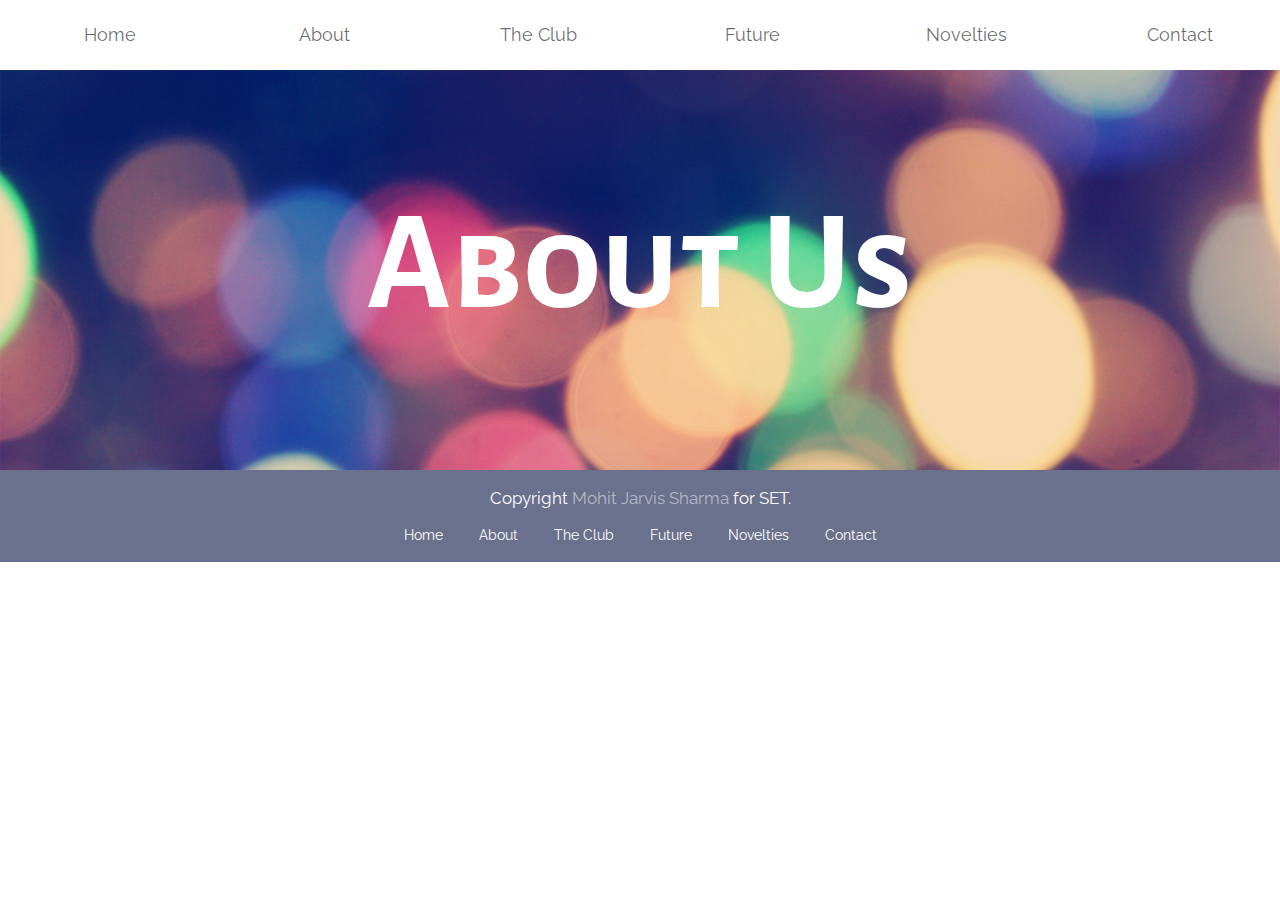
<file: about.html>
<!DOCTYPE html>
<html>
<head>
	<title>SET</title>
	<link rel="stylesheet" type="text/css" href="index.css" />
	<link href='https://fonts.googleapis.com/css?family=Raleway|Lato|Muli|Orbitron|Quicksand|Source+Code+Pro|Armata' rel='stylesheet' type='text/css'>
	<link href='https://fonts.googleapis.com/css?family=Ubuntu:400,300|Monda|Maven+Pro|Alegreya+Sans+SC' rel='stylesheet' type='text/css'>

</head>
<body>

<div id="nav">
<center>
	<ul id="nav">
		<a id="nav" href="index.html">
			<li id="nav">Home</li>
		</a>
		<a id="nav" href="about.html">
			<li id="nav">About</li>
		</a>

		<a id="nav" href="club.html">
			<li id="nav">The Club</li>
		</a>

		<a id="nav" href="future.html">
			<li id="nav">Future</li>
		</a>

		<a id="nav" href="novel.html">
			<li id="nav">Novelties</li>
		</a>

		<a id="nav" href="contact.html">
			<li id="nav">Contact</li>
		</a>
	</ul>
	</center>
</div>

<div id="abhead">
	<h1>About Us</h1>
</div>

<div id="footer">
<br>
	<p>Copyright <a href="https://www.facebook.com/mohitmsm" target="_blank">Mohit Jarvis Sharma</a> for SET.</p>
	<br>
	<ul>
		<li>
			<a href="index.html">Home</a> &nbsp &nbsp &nbsp &nbsp 
		</li>
		<li>
			<a href="about.html">About</a> &nbsp &nbsp &nbsp &nbsp 
		</li>
		<li>
			<a href="club.html">The Club</a> &nbsp &nbsp &nbsp &nbsp 
		</li>
		<li>
			<a href="future.html">Future</a> &nbsp &nbsp &nbsp &nbsp 
		</li>
		<li>
			<a href="novel.html">Novelties</a> &nbsp &nbsp &nbsp &nbsp 
		</li>
		<li>
			<a href="contact.html">Contact</a>
		</li>
	</ul>
	<br>
</div>
</body>
</html>
</file>
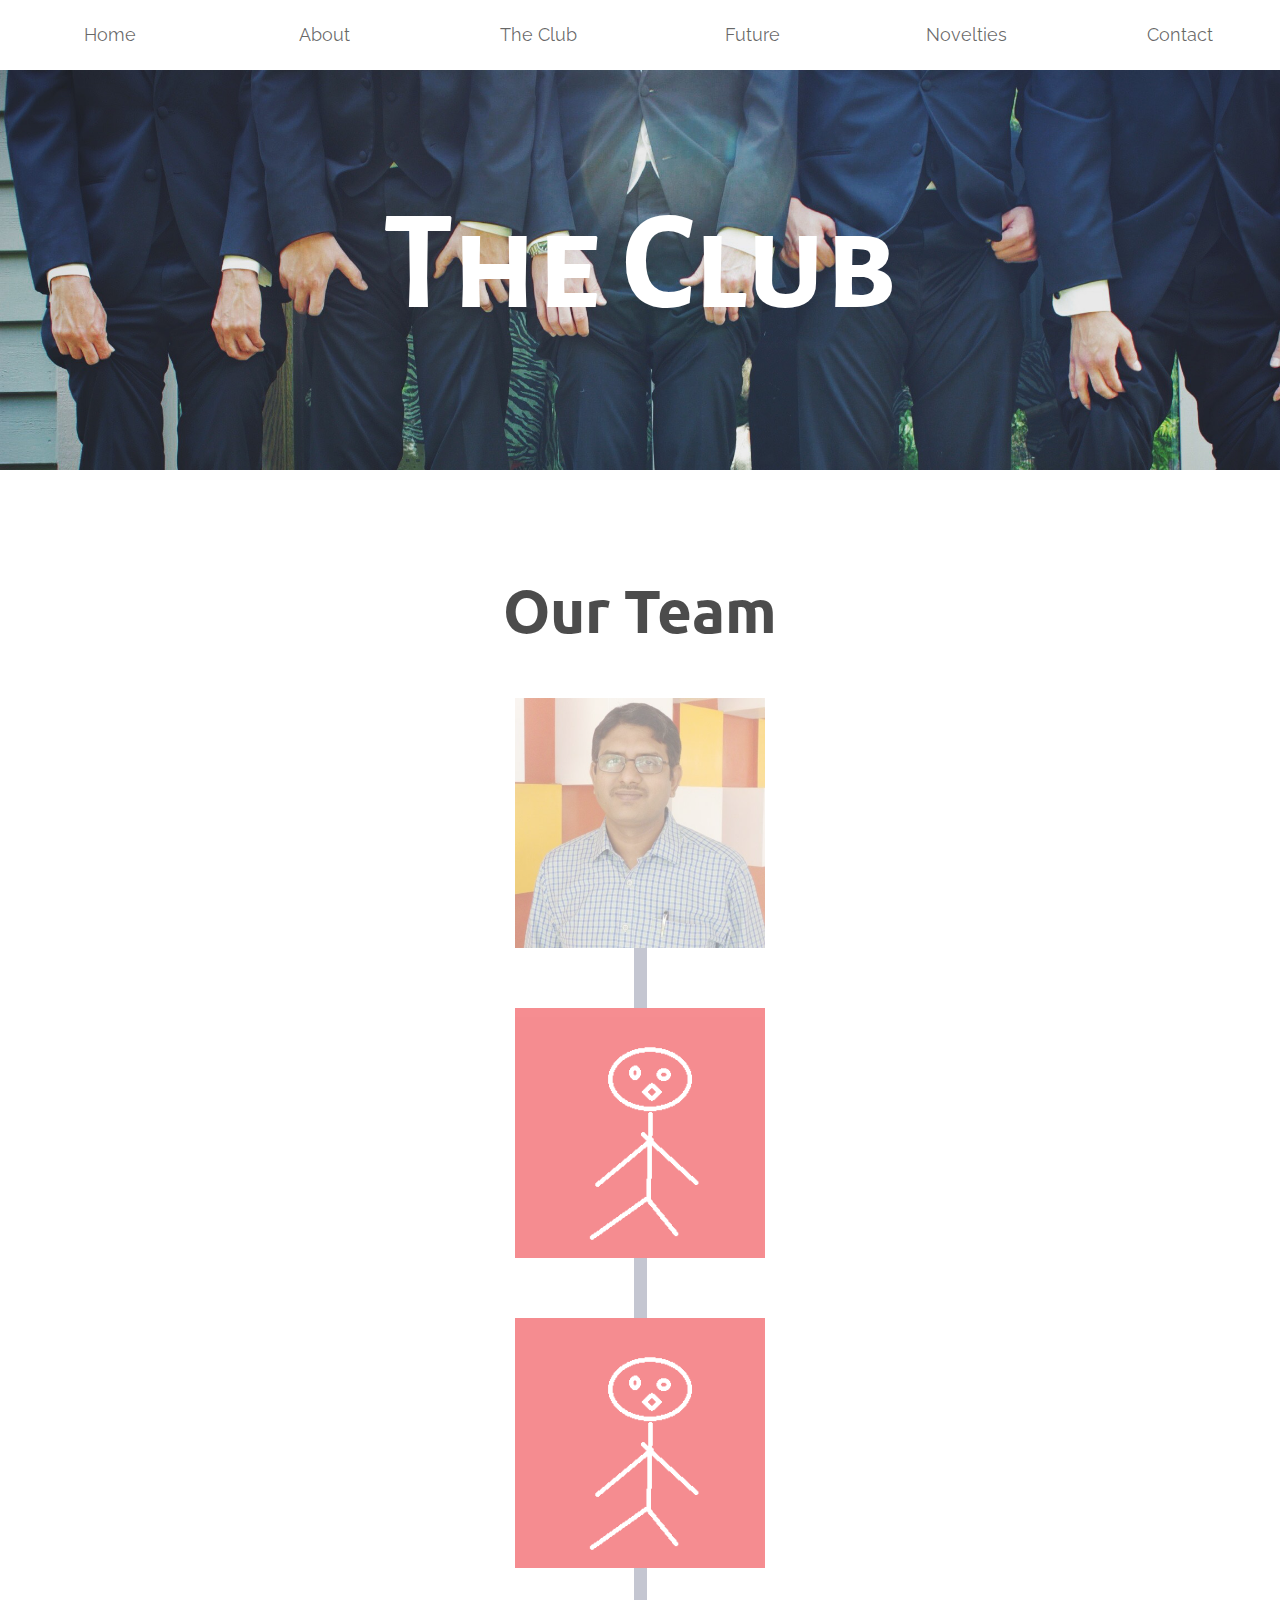
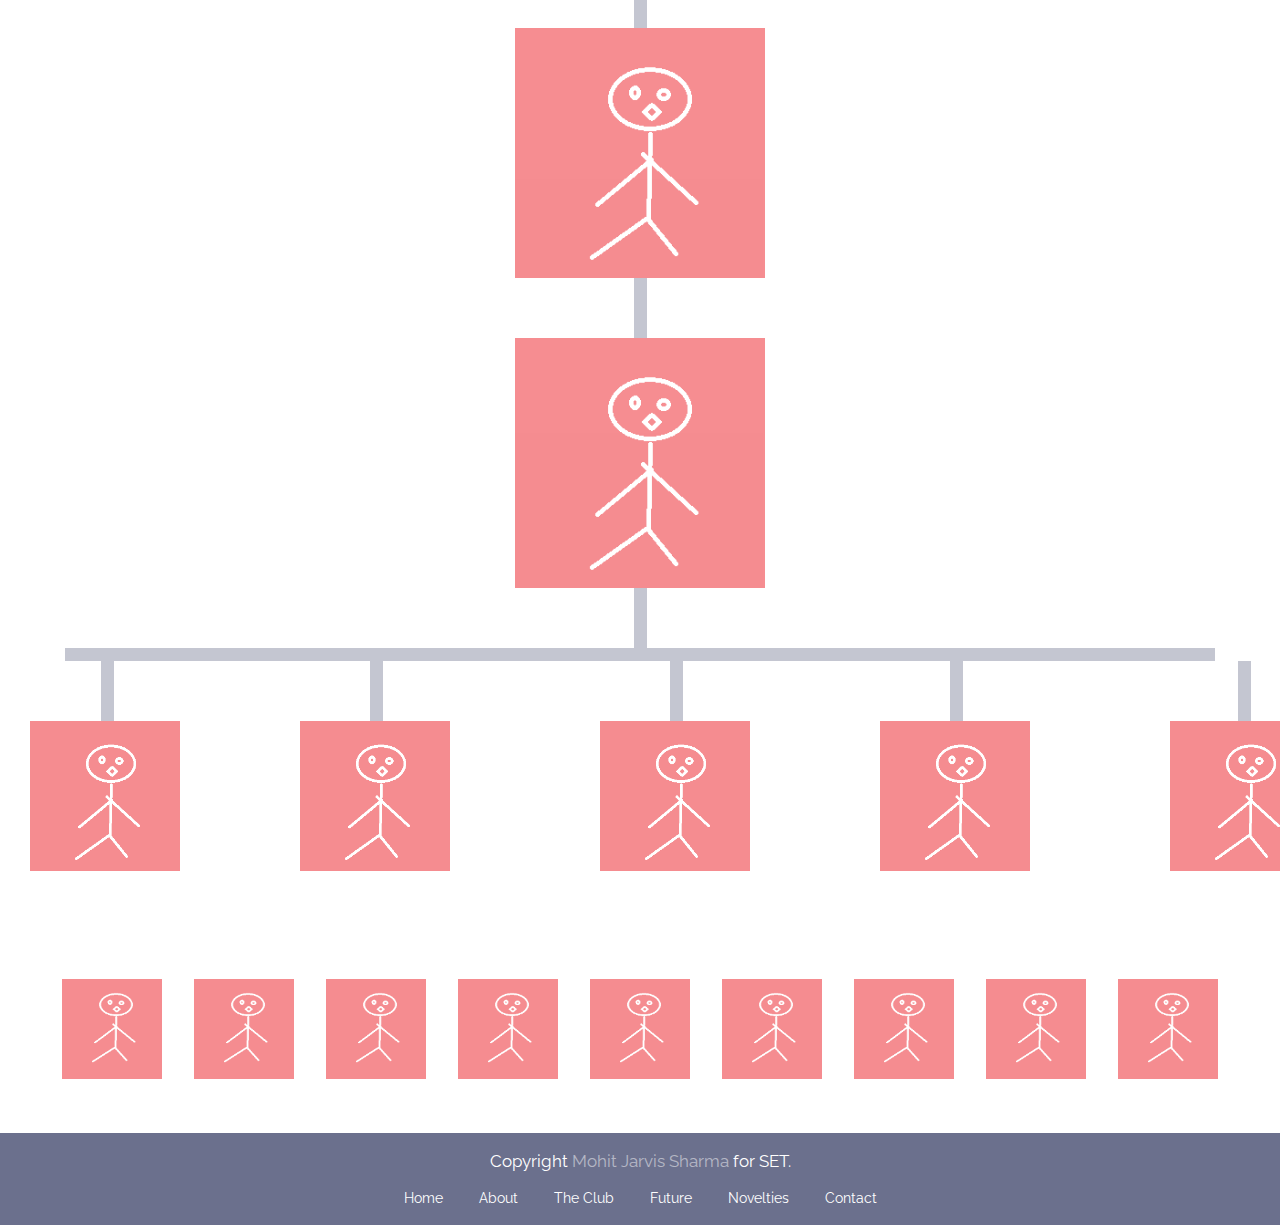
<file: club.html>
<!DOCTYPE html>
<html>
<head>
	<title>SET</title>
	<link rel="stylesheet" type="text/css" href="index.css" />
	<link href='https://fonts.googleapis.com/css?family=Raleway|Lato|Muli|Orbitron|Quicksand|Source+Code+Pro|Armata' rel='stylesheet' type='text/css'>
	<link href='https://fonts.googleapis.com/css?family=Ubuntu:400,300|Monda|Maven+Pro|Alegreya+Sans+SC' rel='stylesheet' type='text/css'>

</head>
<body>

<div id="nav">
<center>
	<ul id="nav">
		<a id="nav" href="index.html">
			<li id="nav">Home</li>
		</a>
		<a id="nav" href="about.html">
			<li id="nav">About</li>
		</a>

		<a id="nav" href="club.html">
			<li id="nav">The Club</li>
		</a>

		<a id="nav" href="future.html">
			<li id="nav">Future</li>
		</a>

		<a id="nav" href="novel.html">
			<li id="nav">Novelties</li>
		</a>

		<a id="nav" href="contact.html">
			<li id="nav">Contact</li>
		</a>
	</ul>
	</center>
</div>

<div id="clhead">
	<h1>The Club</h1>
</div>


<div id="flow">
<h1>Our Team</h1>
	<center> <a href="#"><p id="ment"><br><br><br><br><br><br><br><br>Dr. Amarnath Bheemaraju <br>
	Mentor
	</p></a> 
	<div id="line1"></div>
	<a href="#"><p id="ment" style="background:url('images/sample.png') no-repeat; background-size:100%"><br><br><br><br><br><br><br><br>Mayank Gupta<br>President</p></a> 
	<div id="line1"></div>
	<a href="#"><p id="ment" style="background:url('images/sample.png') no-repeat; background-size:100%"><br><br><br><br><br><br><br><br>Yo Yo vice prez<br>Vice President</p></a> 
	<div id="line1"></div>
	<a href="#"><p id="ment" style="background:url('images/sample.png') no-repeat; background-size:100%"><br><br><br><br><br><br><br><br>Bleh Bleh <br>Editor</p></a> 
	<div id="line1"></div>
	<a href="#"><p id="ment" style="background:url('images/sample.png') no-repeat; background-size:100%"><br><br><br><br><br><br><br><br> Bleh Bleh<br>General Secretary</p></a> 
	<div id="line1"></div>
	<div id="line2"></div>	</center>
	<div id="line1" style="margin-left:101.1px;"></div>
	<div id="line1" style="margin-left:370px; margin-top:-60px;"></div>
	<div id="line1" style="margin-left:670px; margin-top:-60px;"></div>
	<div id="line1" style="margin-left:950px; margin-top:-60px;"></div>
	<div id="line1" style="margin-left:1238px; margin-top:-60px;"></div>
	<a href="#"><p id="ment" style="background:url('images/sample.png') no-repeat; background-size:100%; width:150px ; height:150px; margin-left:30px; font-size:13px;"><br><br><br><br><br><br><br>Bleh Bleh<br>'Novel Ideas'Secretary</p></a> 
	<a href="#"><p id="ment" style="background:url('images/sample.png') no-repeat; background-size:100%; width:150px ; height:150px; margin-left:300px; margin-top:-150px; font-size:13px;"><br><br><br><br><br><br><br>Bleh Bleh <br> 'Future' Secretary</p></a> 
	<a href="#"><p id="ment" style="background:url('images/sample.png') no-repeat; background-size:100%; width:150px ; height:150px; margin-left:600px; margin-top:-150px; font-size:13px;"><br><br><br><br><br><br>Bleh Bleh<br>'Design and Testing' Secretary</p></a> 
	<a href="#"><p id="ment" style="background:url('images/sample.png') no-repeat; background-size:100%; width:150px ; height:150px; margin-left:880px; margin-top:-150px; font-size:13px;"><br><br><br><br><br><br><br>Bleh Bleh<br>'Audio/Video'Secretary</p></a> 
	<a href="#"><p id="ment" style="background:url('images/sample.png') no-repeat; background-size:100%; width:150px ; height:150px; margin-left:1170px; margin-top:-150px; font-size:13px;"><br><br><br><br><br><br><br>Bleh Bleh<br>'Bleh Bleh'Secretary</p></a>
	<br>
	<br>
</div>
<br>
<br>
<br>
<br>	
<div id="others">
<ul id="ment">
	<a href="#" id="ment">
		<li id="ment">Bleh Bleh</li>&nbsp &nbsp &nbsp &nbsp
		<li id="ment">Bleh Bleh</li>&nbsp &nbsp &nbsp &nbsp
		<li id="ment">Bleh Bleh</li>&nbsp &nbsp &nbsp &nbsp
		<li id="ment">Bleh Bleh</li>&nbsp &nbsp &nbsp &nbsp
		<li id="ment">Bleh Bleh</li>&nbsp &nbsp &nbsp &nbsp
		<li id="ment">Bleh Bleh</li>&nbsp &nbsp &nbsp &nbsp
		<li id="ment">Bleh Bleh</li>&nbsp &nbsp &nbsp &nbsp
		<li id="ment">Bleh Bleh</li>&nbsp &nbsp &nbsp &nbsp
		<li id="ment">Bleh Bleh</li>
	</a>
</ul>
</div>


<br>
<br>
<br>

<div id="footer">
<br>
	<p>Copyright <a href="https://www.facebook.com/mohitmsm" target="_blank">Mohit Jarvis Sharma</a> for SET.</p>
	<br>
	<ul>
		<li>
			<a href="index.html">Home</a> &nbsp &nbsp &nbsp &nbsp 
		</li>
		<li>
			<a href="about.html">About</a> &nbsp &nbsp &nbsp &nbsp 
		</li>
		<li>
			<a href="club.html">The Club</a> &nbsp &nbsp &nbsp &nbsp 
		</li>
		<li>
			<a href="future.html">Future</a> &nbsp &nbsp &nbsp &nbsp 
		</li>
		<li>
			<a href="novel.html">Novelties</a> &nbsp &nbsp &nbsp &nbsp 
		</li>
		<li>
			<a href="contact.html">Contact</a>
		</li>
	</ul>
	<br>
</div>
</body>
</html>
</file>
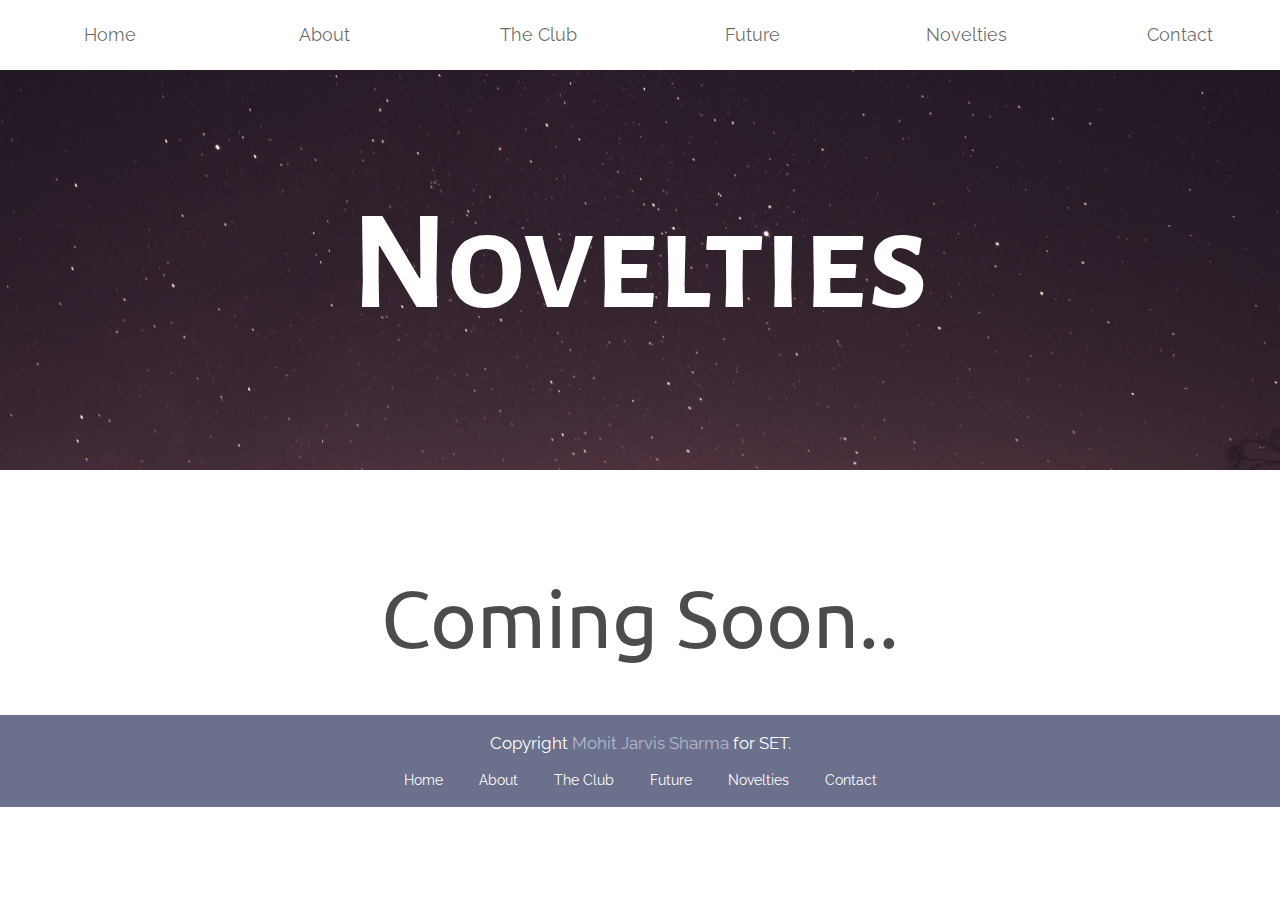
<file: novel.html>
<!DOCTYPE html>
<html>
<head>
	<title>SET</title>
	<link rel="stylesheet" type="text/css" href="index.css" />
	<link href='https://fonts.googleapis.com/css?family=Raleway|Lato|Muli|Orbitron|Quicksand|Source+Code+Pro|Armata' rel='stylesheet' type='text/css'>
	<link href='https://fonts.googleapis.com/css?family=Ubuntu:400,300|Monda|Maven+Pro|Alegreya+Sans+SC' rel='stylesheet' type='text/css'>

</head>
<body>

<div id="nav">
<center>
	<ul id="nav">
		<a id="nav" href="index.html">
			<li id="nav">Home</li>
		</a>
		<a id="nav" href="about.html">
			<li id="nav">About</li>
		</a>

		<a id="nav" href="club.html">
			<li id="nav">The Club</li>
		</a>

		<a id="nav" href="future.html">
			<li id="nav">Future</li>
		</a>

		<a id="nav" href="novel.html">
			<li id="nav">Novelties</li>
		</a>

		<a id="nav" href="contact.html">
			<li id="nav">Contact</li>
		</a>
	</ul>
	</center>
</div>

<div id="novhead">
	<h1>Novelties</h1>
</div>


<p id="coming">Coming Soon..</p>


<div id="footer">
<br>
	<p>Copyright <a href="https://www.facebook.com/mohitmsm" target="_blank">Mohit Jarvis Sharma</a> for SET.</p>
	<br>
	<ul>
		<li>
			<a href="index.html">Home</a> &nbsp &nbsp &nbsp &nbsp 
		</li>
		<li>
			<a href="about.html">About</a> &nbsp &nbsp &nbsp &nbsp 
		</li>
		<li>
			<a href="club.html">The Club</a> &nbsp &nbsp &nbsp &nbsp 
		</li>
		<li>
			<a href="future.html">Future</a> &nbsp &nbsp &nbsp &nbsp 
		</li>
		<li>
			<a href="novel.html">Novelties</a> &nbsp &nbsp &nbsp &nbsp 
		</li>
		<li>
			<a href="contact.html">Contact</a>
		</li>
	</ul>
	<br>
</div>
</body>
</html>
</file>
<file: index.css>
*{
	margin:0;
	padding:0;
	border:0;
	font-family:calibri;
	text-decoration:none;
}

body::-moz-scrollbar{
	width:15px;
}

body::-webkit-scrollbar{
	width:15px;
}

body::-ms-scrollbar{
	width:15px;
}

body::scrollbar{
	width:15px;
}

body::-webkit-scrollbar-track{
	background:rgba(0,0,0,0.2);
}

body::scrollbar-track{
	background:rgba(0,0,0,0.2);
}

body::-moz-scrollbar-track{
	background:rgba(0,0,0,0.2);
}

body::-ms-scrollbar-track{
	background:rgba(0,0,0,0.2);
}

body::-webkit-scrollbar-thumb{
	background:rgba(107,112,141,1);
}

body::scrollbar-thumb{
	background:rgba(107,112,141,1);
}

body::-moz-scrollbar-thumb{
	background:rgba(107,112,141,1);
}

body::-ms-scrollbar-thumb{
	background:rgba(107,112,141,1));
}

::selection{
color:white;
background:rgba(107,112,141,1);
}

::-webkit-selection{
color:white;
background:rgba(107,112,141,1));
}

::-moz-selection{
color:white;
background:rgba(107,112,141,1);
}

::-ms-selection{
color:white;
background:rgba(107,112,141,1);
}


#wrapper{
	overflow:hidden;
}

#slider{
	width:;
	height:;
}

/* bootstrap type stuff */

div#nav{
}

li#nav{
	font-family: 'Raleway', sans-serif;
	display:inline-block;
	background:;
	width:200px;
	height:70px;
	text-align:center;
	line-height:70px;
	margin-left:10px;
	font-size:18px;
	transition: background 0.5s;
	-webkit-transition: background 0.5s;
	-moz-transition: background 0.5s;
	-ms-transition: background 0.5s;
}

a#nav{
	color:rgba(0,0,0,0.6);
	transition: 0.5s;
	-webkit-transition: 0.5s;
	-moz-transition: 0.5s;
	-ms-transition: 0.5s;
}

li#nav:hover{
	background:rgba(107,112,141,0.8);
	/*box-shadow: 0 0 3px rgba(0,0,0,0.4);*/
}

a#nav:hover{
	color:white;
	text-shadow: 0 0 2px white;
	-webkit-text-shadow: 0 0 2px white;
	-moz-text-shadow: 0 0 2px white;
	-ms-text-shadow: 0 0 2px white;
}

/* bootstrap ends */

div#footnote{
	background:url('images/watch.jpg') no-repeat;
	width:100%;
	height:700px;
	background-size:100%;
}

#footer p {
	font-family: 'Raleway', sans-serif;
}

#footer a{
	font-family: 'Raleway', sans-serif;
}

h1#fn{
	font-family: 'Orbitron', sans-serif;
	font-size:240px;
	font-weight:bold;
	color:white;
	text-align:center;
}

p#fn{
	font-family: 'Quicksand', sans-serif;
	color:white;
	font-size:25px;
	text-align:center;
	margin-left:-3px;
}

p#intro{
	font-family: 'Quicksand', sans-serif;
	font-weight:bold;
	font-size:22px;
	width:92%;
	color:rgba(0,0,0,0.5);
}

div#intro1 h1 {
	font-family: 'Muli', sans-serif;
	color:rgba(107,112,141,1);
	font-size:40px;
	text-align:center;
}

div#intro h1{
	font-family: 'Muli', sans-serif;
	color:rgba(107,112,141,1);
	font-size:40px;
	text-align:center;
}

div#intro1 ul{
	text-align: center;
}

li#i{
	background:rgba(107,112,141,1);
	width:300px;
	height:320px;
	display:inline-block;
	transition:0.5s;
	-webkit-transition:0.5s;
	-moz-transition:0.5s;
	-ms-transition:0.5s;
}

li#i:hover{
	transform:scale(1.18);
	-webkit-transform:scale(1.18);
	-moz-transform:scale(1.18);
	-ms-transform:scale(1.18);
	box-shadow: 0 0 10px rgba(0,0,0,0.7);
	-webkit-box-shadow: 0 0 10px rgba(0,0,0,0.7);
	-moz-box-shadow: 0 0 10px rgba(0,0,0,0.7);
	-ms-box-shadow: 0 0 10px rgba(0,0,0,0.7);
}



p#wwd{
	margin-top:95px;
	font-family: century gothic;
	font-size:40px;
	font-weight:bold;
	color:white;
	transition:0.5s;
	-webkit-transition:0.5s;
	-moz-transition:0.5s;
	-ms-transition:0.5s;
}

div#footer{
	background:rgba(107,112,141,1);
}

a#bml{
	font-family: 'Quicksand', sans-serif;
	color:white;
	font-size:25px;
}

div#footer p{
	text-align:center;
	color:white;
	font-size:17px;
}

div#footer p a{
	color:rgba(255,255,255,0.5);
	transition:0.5s;
	-webkit-transition:0.5s;
	-moz-transition:0.5s;
	-ms-transition:0.5s;
}


div#footer p a:hover{
	text-decoration:underline;
	text-shadow: 0 0 0.7px white;
	-webkit-text-shadow: 0 0 0.7px white;
	-moz-text-shadow: 0 0 0.7px white;
	-ms-text-shadow: 0 0 0.7px white;
}

div#footer{
	text-align:center;
}

div#footer ul li{
	display:inline-block;

}

div#footer ul li a{
	color:white;
	font-size:14px;
	transition:0.5s;
	-webkit-transition:0.5s;
	-moz-transition:0.5s;
	-ms-transition:0.5s;
}

div#footer ul li a:hover{
	text-decoration:underline;
}







/* ABOUT PAGE BEGINS */






div#abhead{
	background:url('images/about.jpeg');
	background-size:100%;
	/*-webkit-background-size:100%;
	-moz-background-size:100%;
	-ms-background-size:100%;*/
	width:100%;
	height:400px;
	text-align:center;
}

div#abhead h1{
	line-height:390px;
	font-size:140px;
	color:white;
	font-family: 'Alegreya Sans SC', sans-serif;
}




/* CLUB PAGE BEGINS */


div#clhead h1{
	line-height:390px;
	font-size:140px;
	color:white;
	font-family: 'Alegreya Sans SC', sans-serif;
}

div#clhead{
	background:url('images/club.jpg');
	background-size:100%;
	/*-webkit-background-size:100%;
	-moz-background-size:100%;
	-ms-background-size:100%;*/
	width:100%;
	height:400px;
	text-align:center;
}

div#flow{
	text-align:center;
}

div#flow h1{
	text-align:center;
	font-family: 'Ubuntu' , sans-serif;
	font-size:60px;
	margin-top:100px;
	margin-bottom:50px;
	color:rgba(0,0,0,0.7);
}

div#line1{
	width:13px;
	height:60px;
	background:rgba(107,112,141,0.4);
}

div#line2{
	width:1150px;
	height:13px;
	background:rgba(107,112,141,0.4);
}

p#ment{
	width:250px;
	height:250px;
	background:url('images/mentor.jpg') no-repeat;
	background-size:100%;
	-webkit-background-size:100%;
	-moz-background-size:100%;
	-ms-background-size:100%;
	opacity:0.5;
	transition: 0.5s;
	-webkit-transition: 0.5s;
	-moz-transition: 0.5s;
	-ms-transition: 0.5s;
	font-family:'Maven Pro' , sans-serif;
	font-size:20px;
	color:rgba(0,0,0,0);
}


li#ment{
	width:100px;
	height:100px;
	background:url('images/sample.png') no-repeat;
	background-size:100%;
	-webkit-background-size:100%;
	-moz-background-size:100%;
	-ms-background-size:100%;
	opacity:0.5;
	transition: 0.5s;
	-webkit-transition: 0.5s;
	-moz-transition: 0.5s;
	-ms-transition: 0.5s;
	display:inline-block;
	color:rgba(0,0,0,0);
	line-height:170px;
	font-family:'Maven Pro' ,sans-serif;
}

ul#ment{
	text-align:center;
}

p#ment:hover{
	opacity:1;
	transform:scale(1.17);
	-webkit-transform:scale(1.17);
	-moz-transform:scale(1.17);
	-ms-transform:scale(1.17);
	color:white;
	text-shadow:0 0 1px white;
	-webkit-text-shadow:0 0 1px white;
	-moz-text-shadow:0 0 1px white;
	-ms-text-shadow:0 0 1px white;
}

li#ment:hover{
	opacity:1;
	transform:scale(1.17);
	-webkit-transform:scale(1.17);
	-moz-transform:scale(1.17);
	-ms-transform:scale(1.17);
	color:white;
	text-shadow:0 0 1px white;
	-webkit-text-shadow:0 0 1px white;
	-moz-text-shadow:0 0 1px white;
	-ms-text-shadow:0 0 1px white;
}

p#ment:hover{
	visibility:visible;
}


/* FUTURE PAGE BEGINS */


div#fuhead h1{
	line-height:390px;
	font-size:140px;
	color:white;
	font-family: 'Alegreya Sans SC', sans-serif;
}

div#fuhead{
	background:url('images/future.jpg');
	background-size:100%;/*
	-webkit-background-size:100%;
	-moz-background-size:100%;
	-ms-background-size:100%;*/
	width:100%;
	height:400px;
	text-align:center;
}

p#coming{
	text-align:center;
	font-family: 'Ubuntu' , sans-serif;
	font-size:80px;
	margin-top:100px;
	margin-bottom:50px;
	color:rgba(0,0,0,0.7);
}


/* NOVELTIES PAGE BEGINS */


div#novhead h1{
	line-height:390px;
	font-size:140px;
	color:white;
	font-family: 'Alegreya Sans SC', sans-serif;
}

div#novhead{
	background:url('images/novel.jpeg');
	background-size:100%;
	/*-webkit-background-size:100%;
	-moz-background-size:100%;
	-ms-background-size:100%;*/
	width:100%;
	height:400px;
	text-align:center;
}


/* CONTACT PAGE BEGINS */


div#cohead h1{
	line-height:390px;
	font-size:140px;
	color:white;
	font-family: 'Alegreya Sans SC', sans-serif;}

div#cohead{
	background:url('images/contact.jpeg');
	background-size:100%; /*
	-webkit-background-size:100%;
	-moz-background-size:100%;
	-ms-background-size:100%; */
	width:100%;
	height:400px;
	text-align:center;
}


form#contact{
	text-align:center;
}

input#name1{
	width:350px;
	height:60px;
	border-left:2px solid rgba(0,0,0,0.2);
	-webkit-border-left:2px solid rgba(0,0,0,0.2);
	-moz-border-left:2px solid rgba(0,0,0,0.2);
	-ms-border-left:2px solid rgba(0,0,0,0.2);
	border-right:2px solid rgba(0,0,0,0.2);
	-webkit-border-right:2px solid rgba(0,0,0,0.2);
	-moz-border-right:2px solid rgba(0,0,0,0.2);
	-ms-border-right:2px solid rgba(0,0,0,0.2);
	text-align:center;
	font-size:17px;
	border-top:2px solid rgba(0,0,0,0.2);
	-webkit-border-top:2px solid rgba(0,0,0,0.2);
	-moz-border-top:2px solid rgba(0,0,0,0.2);
	-ms-border-top:2px solid rgba(0,0,0,0.2);
	border-top-left-radius:30px;
	-webkit-border-top-left-radius:30px;
	-moz-border-top-left-radius:30px;
	-ms-border-top-left-radius:30px; 
	border-top-right-radius:30px;
	-webkit-border-top-right-radius:30px;
	-moz-border-top-right-radius:30px;
	-ms-border-top-right-radius:30px; 
	transition:0.5s;
	-webkit-transition:0.5s;
	-moz-transition:0.5s;
	-ms-transition:0.5s;
	border-bottom:1px solid rgba(0,0,0,0.1);
	-webkit-border-bottom:1px solid rgba(0,0,0,0.1);
	-moz-border-bottom:1px solid rgba(0,0,0,0.1);
	-ms-border-bottom:1px solid rgba(0,0,0,0.1);
	font-family:'Maven Pro' , sans-serif;
}

input#name2{
	width:350px;
	height:60px;
	border-left:2px solid rgba(0,0,0,0.2);
	-webkit-border-left:2px solid rgba(0,0,0,0.2);
	-moz-border-left:2px solid rgba(0,0,0,0.2);
	-ms-border-left:2px solid rgba(0,0,0,0.2);
	border-right:2px solid rgba(0,0,0,0.2);
	-webkit-border-right:2px solid rgba(0,0,0,0.2);
	-moz-border-right:2px solid rgba(0,0,0,0.2);
	-ms-border-right:2px solid rgba(0,0,0,0.2);
	text-align:center;
	font-size:17px;
	transition:0.5s;
	-webkit-transition:0.5s;
	-moz-transition:0.5s;
	-ms-transition:0.5s;
	border-top:1px solid rgba(0,0,0,0.2);
	-webkit-border-top:1px solid rgba(0,0,0,0.2);
	-moz-border-top:1px solid rgba(0,0,0,0.2);
	-ms-border-top:1px solid rgba(0,0,0,0.2);
	border-bottom:1px solid rgba(0,0,0,0.1);
	-webkit-border-bottom:1px solid rgba(0,0,0,0.1);
	-moz-border-bottom:1px solid rgba(0,0,0,0.1);
	-ms-border-bottom:1px solid rgba(0,0,0,0.1);
	font-family:'Maven Pro' , sans-serif;
}

input#name3{
	width:350px;
	height:60px;
	border-left:2px solid rgba(0,0,0,0.2);
	-webkit-border-left:2px solid rgba(0,0,0,0.2);
	-moz-border-left:2px solid rgba(0,0,0,0.2);
	-ms-border-left:2px solid rgba(0,0,0,0.2);
	border-right:2px solid rgba(0,0,0,0.2);
	-webkit-border-right:2px solid rgba(0,0,0,0.2);
	-moz-border-right:2px solid rgba(0,0,0,0.2);
	-ms-border-right:2px solid rgba(0,0,0,0.2);
	text-align:center;
	font-size:17px;
	transition:0.5s;
	-webkit-transition:0.5s;
	-moz-transition:0.5s;
	-ms-transition:0.5s;
	border-top:1px solid rgba(0,0,0,0.2);
	-webkit-border-top:1px solid rgba(0,0,0,0.2);
	-moz-border-top:1px solid rgba(0,0,0,0.2);
	-ms-border-top:1px solid rgba(0,0,0,0.2);
	border-bottom:1px solid rgba(0,0,0,0.1);
	-webkit-border-bottom:1px solid rgba(0,0,0,0.1);
	-moz-border-bottom:1px solid rgba(0,0,0,0.1);
	-ms-border-bottom:1px solid rgba(0,0,0,0.1);
	font-family:'Maven Pro' , sans-serif;
}

input#name1:focus{
	outline:0;
	border-bottom:2px solid rgba(0,0,0,0.2);
	-webkit-border-bottom:2px solid rgba(0,0,0,0.2);
	-moz-border-bottom:2px solid rgba(0,0,0,0.2);
	-ms-border-bottom:2px solid rgba(0,0,0,0.2);
}

input#name2:focus{
	outline:0;
	border-top:2px solid rgba(0,0,0,0.2);
	-webkit-border-top:2px solid rgba(0,0,0,0.2);
	-moz-border-top:2px solid rgba(0,0,0,0.2);
	-ms-border-top:2px solid rgba(0,0,0,0.2);
	border-bottom:2px solid rgba(0,0,0,0.2);
	-webkit-border-bottom:2px solid rgba(0,0,0,0.2);
	-moz-border-bottom:2px solid rgba(0,0,0,0.2);
	-ms-border-bottom:2px solid rgba(0,0,0,0.2);
}

input#name3:focus{
	outline:0;
	border-top:2px solid rgba(0,0,0,0.2);
	-webkit-border-top:2px solid rgba(0,0,0,0.2);
	-moz-border-top:2px solid rgba(0,0,0,0.2);
	-ms-border-top:2px solid rgba(0,0,0,0.2);
	border-bottom:2px solid rgba(0,0,0,0.2);
	-webkit-border-bottom:2px solid rgba(0,0,0,0.2);
	-moz-border-bottom:2px solid rgba(0,0,0,0.2);
	-ms-border-bottom:2px solid rgba(0,0,0,0.2);
}

input#query:focus{
	outline:0;
	border-top:2px solid rgba(0,0,0,0.2);
	-webkit-border-top:2px solid rgba(0,0,0,0.2);
	-moz-border-top:2px solid rgba(0,0,0,0.2);
	-ms-border-top:2px solid rgba(0,0,0,0.2);
}

input#query{
	width:350px;
	height:150px;
	border-left:2px solid rgba(0,0,0,0.2);
	-webkit-border-left:2px solid rgba(0,0,0,0.2);
	-moz-border-left:2px solid rgba(0,0,0,0.2);
	-ms-border-left:2px solid rgba(0,0,0,0.2);
	border-right:2px solid rgba(0,0,0,0.2);
	-webkit-border-right:2px solid rgba(0,0,0,0.2);
	-moz-border-right:2px solid rgba(0,0,0,0.2);
	-ms-border-right:2px solid rgba(0,0,0,0.2);
	text-align:center;
	font-size:17px;
	border-bottom:2px solid rgba(0,0,0,0.2);
	-webkit-border-bottom:2px solid rgba(0,0,0,0.2);
	-moz-border-bottom:2px solid rgba(0,0,0,0.2);
	-ms-border-bottom:2px solid rgba(0,0,0,0.2);
	border-bottom-left-radius:30px;
	-webkit-border-bottom-left-radius:30px;
	-moz-border-bottom-left-radius:30px;
	-ms-border-bottom-left-radius:30px;
	border-bottom-right-radius:30px;
	-webkit-border-bottom-right-radius:30px;
	-moz-border-bottom-right-radius:30px;
	-ms-border-bottom-right-radius:30px;
	transition:0.5s;
	-webkit-transition:0.5s;
	-moz-transition:0.5s;
	-ms-transition:0.5s;
	border-top:1px solid rgba(0,0,0,0.1);
	-webkit-border-top:1px solid rgba(0,0,0,0.1);
	-moz-border-top:1px solid rgba(0,0,0,0.1);
	-ms-border-top:1px solid rgba(0,0,0,0.1);
	margin-left:5px;
	word-wrap:break-word;
	font-family:'Maven Pro' , sans-serif;
}

input#submit{
	width:100px;
	height:50px;
	font-size:20px;
	background:rgba(107,112,141,0.2);
	transition:0.5s;
	-webkit-transition:0.5s;
	-moz-transition:0.5s;
	-ms-transition:0.5s;
	color:rgba(0,0,0,0.5);
}

input#submit:focus{
	outline:0;
}

input#submit:hover{
	cursor:pointer;
	background:rgba(107,112,141,0.8);
	color:white;
	box-shadow: 0 0 5px rgba(0,0,0,0.5);
	-webkit-box-shadow: 0 0 5px rgba(0,0,0,0.5);
	-moz-box-shadow: 0 0 5px rgba(0,0,0,0.5);
	-ms-box-shadow: 0 0 5px rgba(0,0,0,0.5);
	text-shadow:0 0 1px white;
	-webkit-text-shadow:0 0 1px white;
	-moz-text-shadow:0 0 1px white;
	-ms-text-shadow:0 0 1px white;
	border-radius:15px;
	-webkit-border-radius:15px;
	-moz-border-radius:15px;
	-ms-border-radius:15px;
}
</file>
